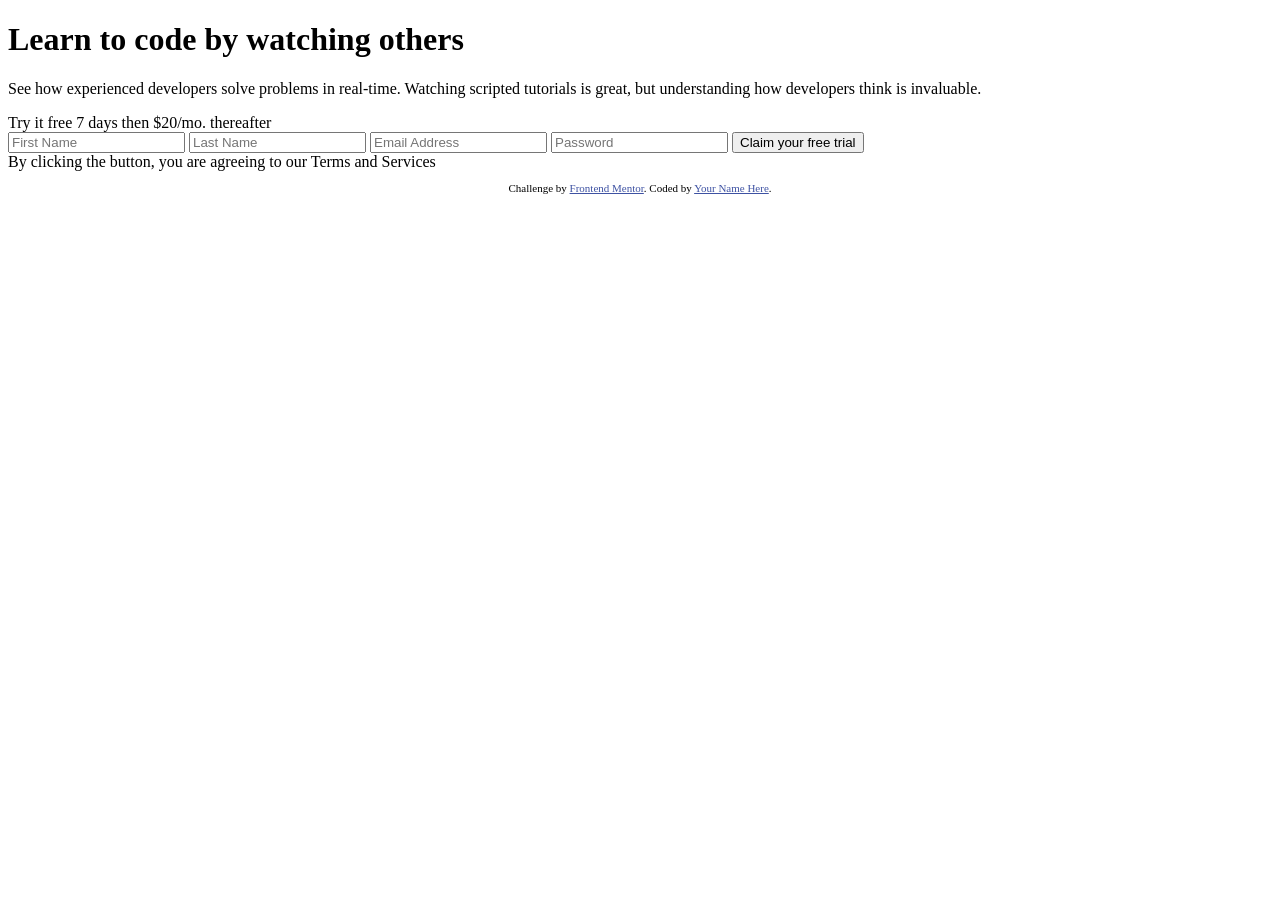
<file: index.html>
<!DOCTYPE html>
<html lang="en">
<head>
  <meta charset="UTF-8">
  <meta name="viewport" content="width=device-width, initial-scale=1.0"> <!-- displays site properly based on user's device -->

  <link rel="icon" type="image/png" sizes="32x32" href="./images/favicon-32x32.png">
  
  <title>Frontend Mentor | Intro component with sign up form</title>

  <!-- Feel free to remove these styles or customise in your own stylesheet 👍 -->
  <style>
    .attribution { font-size: 11px; text-align: center; }
    .attribution a { color: hsl(228, 45%, 44%); }
  </style>
</head>
<body>

  <h1>Learn to code by watching others</h1>

  <p>See how experienced developers solve problems in real-time. Watching scripted tutorials is great, 
  but understanding how developers think is invaluable. </p>


  <div>
    <span>Try it free 7 days then $20/mo. thereafter</span>
  </div>

<form>
  <input type="text" placeholder="First Name"/> 
  <input type="text" placeholder="Last Name"/> 
  <input type="text" placeholder="Email Address"/>
  <input type="text" placeholder="Password"/>
  <button type="submit">Claim your free trial</button>
</form>
<span>By clicking the button, you are agreeing to our Terms and Services</span>
   

  
  <footer>
    <p class="attribution">
      Challenge by <a href="https://www.frontendmentor.io?ref=challenge" target="_blank">Frontend Mentor</a>. 
      Coded by <a href="#">Your Name Here</a>.
    </p>
  </footer>
</body>
</html>
</file>
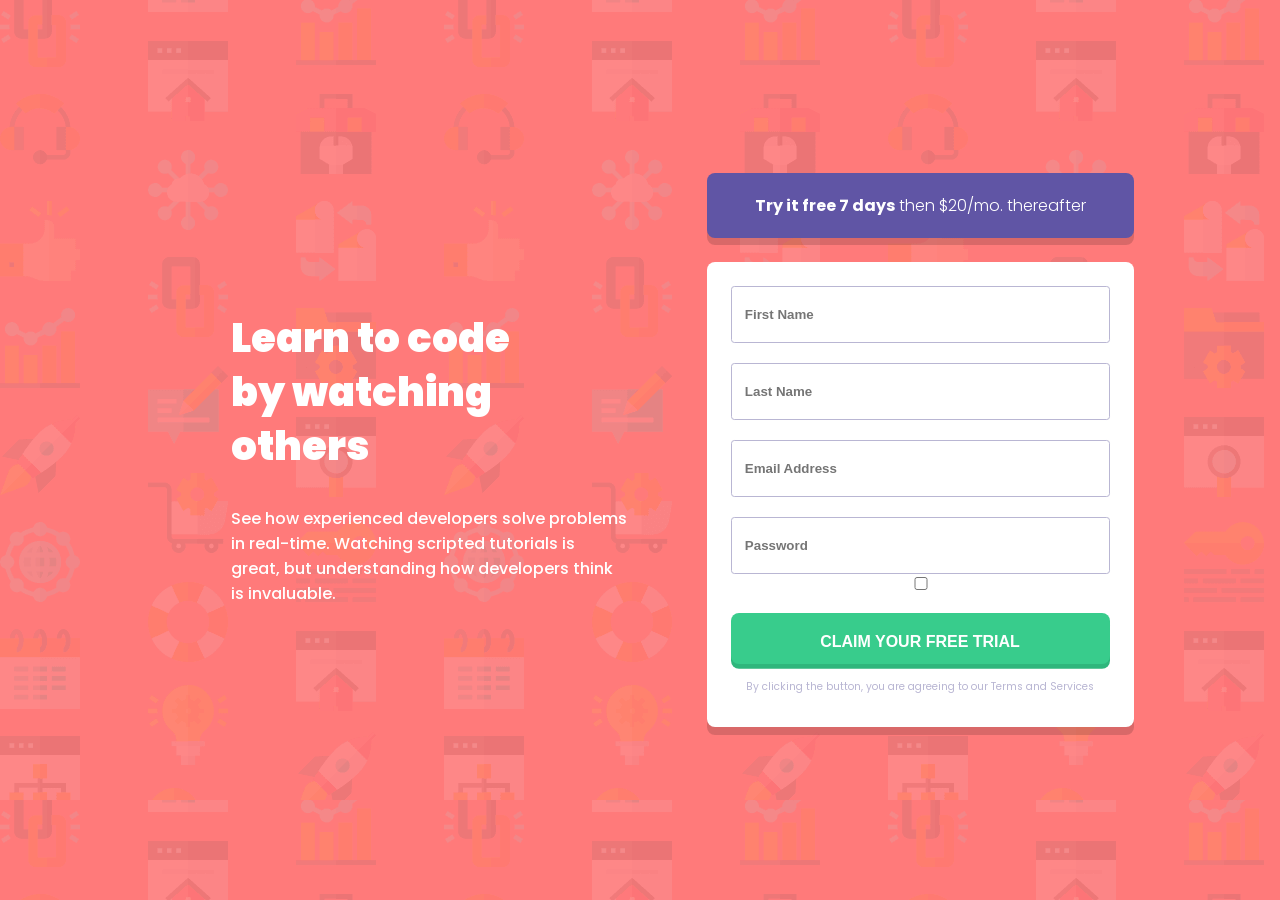
<file: site/index.html>
<!DOCTYPE html>
<html lang="en">

<head>
    <meta charset="UTF-8">
    <meta name="viewport" content="width=device-width, initial-scale=1.0">
    <link rel="icon" type="image/png" sizes="32x32" href="./images/favicon-32x32.png">
    <link rel="stylesheet" href="style.css">
    <title>Frontend Mentor | Intro component with sign up form</title>
</head>

<body>
    <div class="container">
        <section class="section info">
            <h1 class="title">Learn to code by watching others</h1>
            <p class="paragraph">See how experienced developers solve problems in real-time. Watching scripted tutorials is great, but understanding how developers think is invaluable. </p>
        </section>

        <section>

            <span class="try-alert"><b>Try it free 7 days</b> then $20/mo. thereafter</span>

            <div class="form-wrapper">
                <form>
                    <div class="input-wrapper">
                        <input class="form-input" type="text" placeholder="First Name" />
                        <span class="empty-field-alert"></span>
                    </div>
                    <div class="input-wrapper">
                        <input class="form-input" type="text" placeholder="Last Name" />
                        <span class="empty-field-alert"></span>
                    </div>
                    <div class="input-wrapper">
                        <input id="email" class="form-input" type="text" placeholder="Email Address" />
                        <span class="empty-field-alert"></span>
                    </div>
                    <div class="input-wrapper">
                        <input class="form-input" type="password" placeholder="Password" />
                        <span class="empty-field-alert"></span>
                        <input type="checkbox" value="Show password">
                    </div>
                    <button class="button" type="submit">Claim your free trial</button>
                </form>


                <span class="terms-service">By clicking the button, you are agreeing to our <a class=>Terms and
                        Services</a></span>
            </div>
        </section>
    </div>
    <script src="./js/index.js"></script>
</body>

</html>
</file>
<file: site/style.css>
@import url('https://fonts.googleapis.com/css?family=Poppins:400,500,600,700&display=swap');
:root {
    /* Colors */
    --color-brand: hsl(0, 100%, 74%);
    --color-brand-text: hsl(0, 0%, 100%);
    --color-success: hsl(154, 59%, 51%);
    --color-succes-dark: hsl(154, 59%, 45%);
    --color-success-text: hsl(0, 0%, 100%);
    --color-accent: hsl(248, 32%, 49%);
    --color-accent-text: hsl(0, 0%, 100%);
    --color-card: hsl(0, 0%, 100%);
    --color-card-text: hsl(249, 10%, 26%);
    --color-card-text-light: hsl(246, 25%, 77%);
    /* Fonts */
    --font-family-brand: 'Poppins', sans-serif;
    /* Backgrounds */
    --bg-image-desktop: url('./images/bg-intro-desktop.png');
    --bg-image-mobile: url('./images/bg-intro-mobile.png');
}

html,
body {
    box-sizing: border-box;
    font-family: var(--font-family-brand);
    background-image: var(--bg-image-mobile);
    background-color: var(--color-brand);
    height: 100%;
    margin: 0;
    padding: 0;
}

.container {
    display: flex;
    align-items: center;
    justify-content: center;
    flex-wrap: wrap;
    padding: 1.25em 1em;
    height: 100%;
}

.section {
    width: 100%;
}

.title,
.paragraph {
    text-align: center;
    color: var(--color-brand-text);
}

.title {
    padding: 0 1em;
    font-weight: 900;
    line-height: 1.35em;
}

.paragraph {
    font-weight: 500;
    font-size: 16px;
    text-justify: auto;
}

.button {
    border: none;
    border-radius: 0.5em;
    box-shadow: 0em 0.3em var(--color-succes-dark);
    display: block;
    background-color: var(--color-success);
    color: var(--color-accent-text);
    padding: 1.25em 1.25em 0.8em;
    text-transform: uppercase;
    font-weight: 600;
    font-size: 1em;
    margin-bottom: 0.5em;
}

.try-alert {
    text-align: center;
    border-radius: 0.5em;
    display: block;
    background-color: var(--color-accent);
    color: var(--color-accent-text);
    padding: 1.25em 3em;
    font-weight: 300;
    margin-bottom: 1.5em;
    box-shadow: 0px 7px rgba(0, 0, 0, 0.15);
}

.form-wrapper {
    background-color: var(--color-card);
    border-radius: 0.5em;
    padding: 1.5em;
    box-shadow: 0 0.5em rgba(0, 0, 0, 0.15);
}

.form-wrapper form {
    display: flex;
    flex-direction: column;
}

.info {
    margin: 3em 0;
}

.form-input {
    border: 1px solid var(--color-card-text-light);
    border-radius: 0.25em;
    padding: 1.5em 1em;
    color: var(--color-card-text);
    font-weight: 800;
}

.terms-service {
    padding: 0.7em;
    display: block;
    font-size: 0.65em;
    color: var(--color-card-text-light);
    text-align: center;
}

.terms-text {
    font-weight: 700;
    color: var(--color-brand)
}

@media(min-width: 1001px) {
    html,
    body {
        background-image: var(--bg-image-desktop);
    }
    .container {
        padding: 0em 5em;
        max-width: 1440px;
        margin: auto;
    }
    .section {
        width: 50%;
    }
    .title {
        padding: 0;
        padding-right: 4em;
        font-size: 2.5em;
        text-align: left;
        padding-left: 15%;
    }
    .paragraph {
        text-align: left;
        padding-right: 5em;
        padding-left: 15%;
    }
}

.empty-field-alert {
    display: none;
    color: var(--color-brand);
    font-size: .75em;
    margin-left: auto;
}

.input-wrapper {
    display: flex;
    flex-direction: column;
    margin-bottom: 1.25em;
}

input.red-text {
    color: var(--color-brand);
}
</file>
